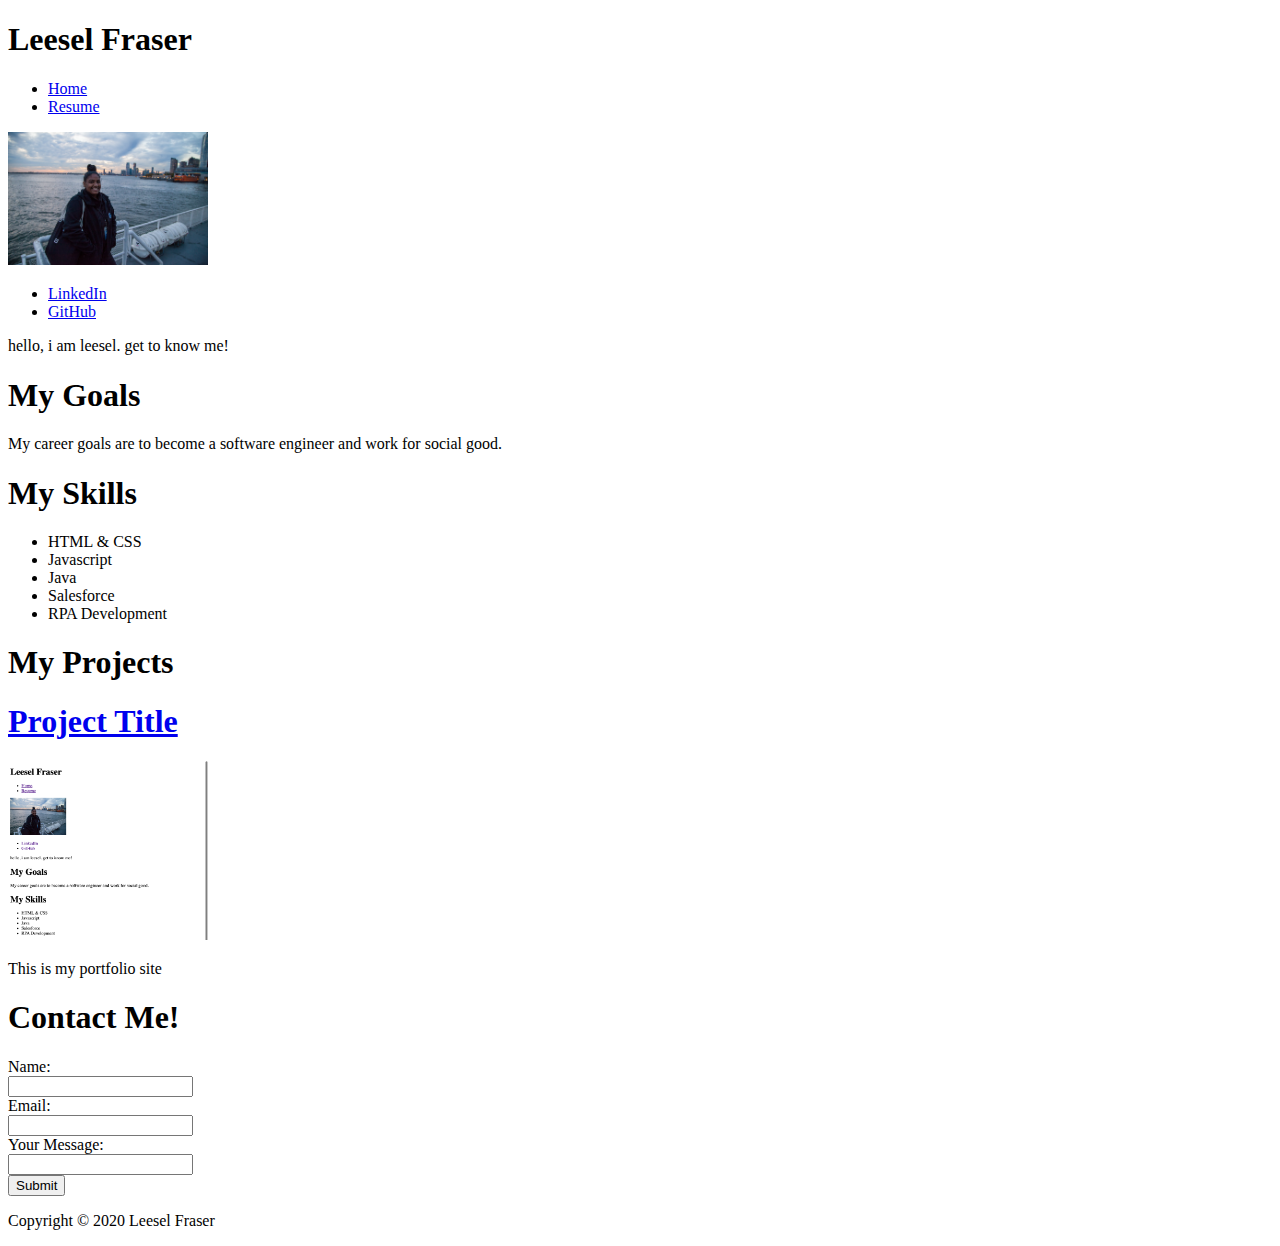
<file: Module_3_HTML/portfolio/index.html>
<!DOCTYPE html>
<html>
    <head>
        <title>Leesel's Portfolio</title>
    </head>
    <body>
        <div class="banner">
            <div class="title">
                <h1>Leesel Fraser</h1>
            </div>
            <div class="nav">
                <ul>
                    <li><a href="index.html">Home</a></li>
                    <li><a href="resume.html">Resume</a></li>
                </ul>
            </div>
        </div>
        <div class="about-me">
            <div class="profile">
                <div class="profile-pic">
                    <img src="images/Leesel_Headshot_copy.JPG" width="200px"/>
                </div>
                <div class="social-media">
                    <ul>
                        <li><a href="https://www.linkedin.com/in/leesel/">LinkedIn</a></li>
                        <li><a href="https://github.com/leesel">GitHub</a></li>
                    </ul>
                </div>
            </div>
            <div class="about-me-text">
                <p>hello, i am leesel. get to know me!</p>
            </div>
        </div>
        <div class="career">
            <div class="goals">
                <h1>My Goals</h1>
                <p>My career goals are to become a software engineer and work for social good.</p>
            </div>
            <div class="skills">
                <h1>My Skills</h1>
                <ul>
                    <li>HTML & CSS</li>
                    <li>Javascript</li>
                    <li>Java</li>
                    <li>Salesforce</li>
                    <li>RPA Development</li>
                </ul>
            </div>
        </div>
        <div class="projects">
            <h1>My Projects</h1>
            <div class="project">
                <a href="index.html"><h1>Project Title</h1></a>
                <img src="images/TKH_Screenshot1.png" width="200px"/>
                <p>This is my portfolio site</p>
            </div>
        </div>
        <div class="contact-form">
            <h1>Contact Me!</h1>
            <form class="contact">
                <label for="name">Name:</label><br>
                <input type="text" name="name"><br>
                <label for="email">Email:</label><br>
                <input type="text" name="email"><br>
                <label for="message">Your Message:</label><br>
                <input type="text" name="message"><br>
                <input type="submit" name="Contact"><br>
            </form>
        </div>
        <div class="footer">
            <p>Copyright &copy; 2020 Leesel Fraser</p>
        </div>
    </body>
</html>
</file>
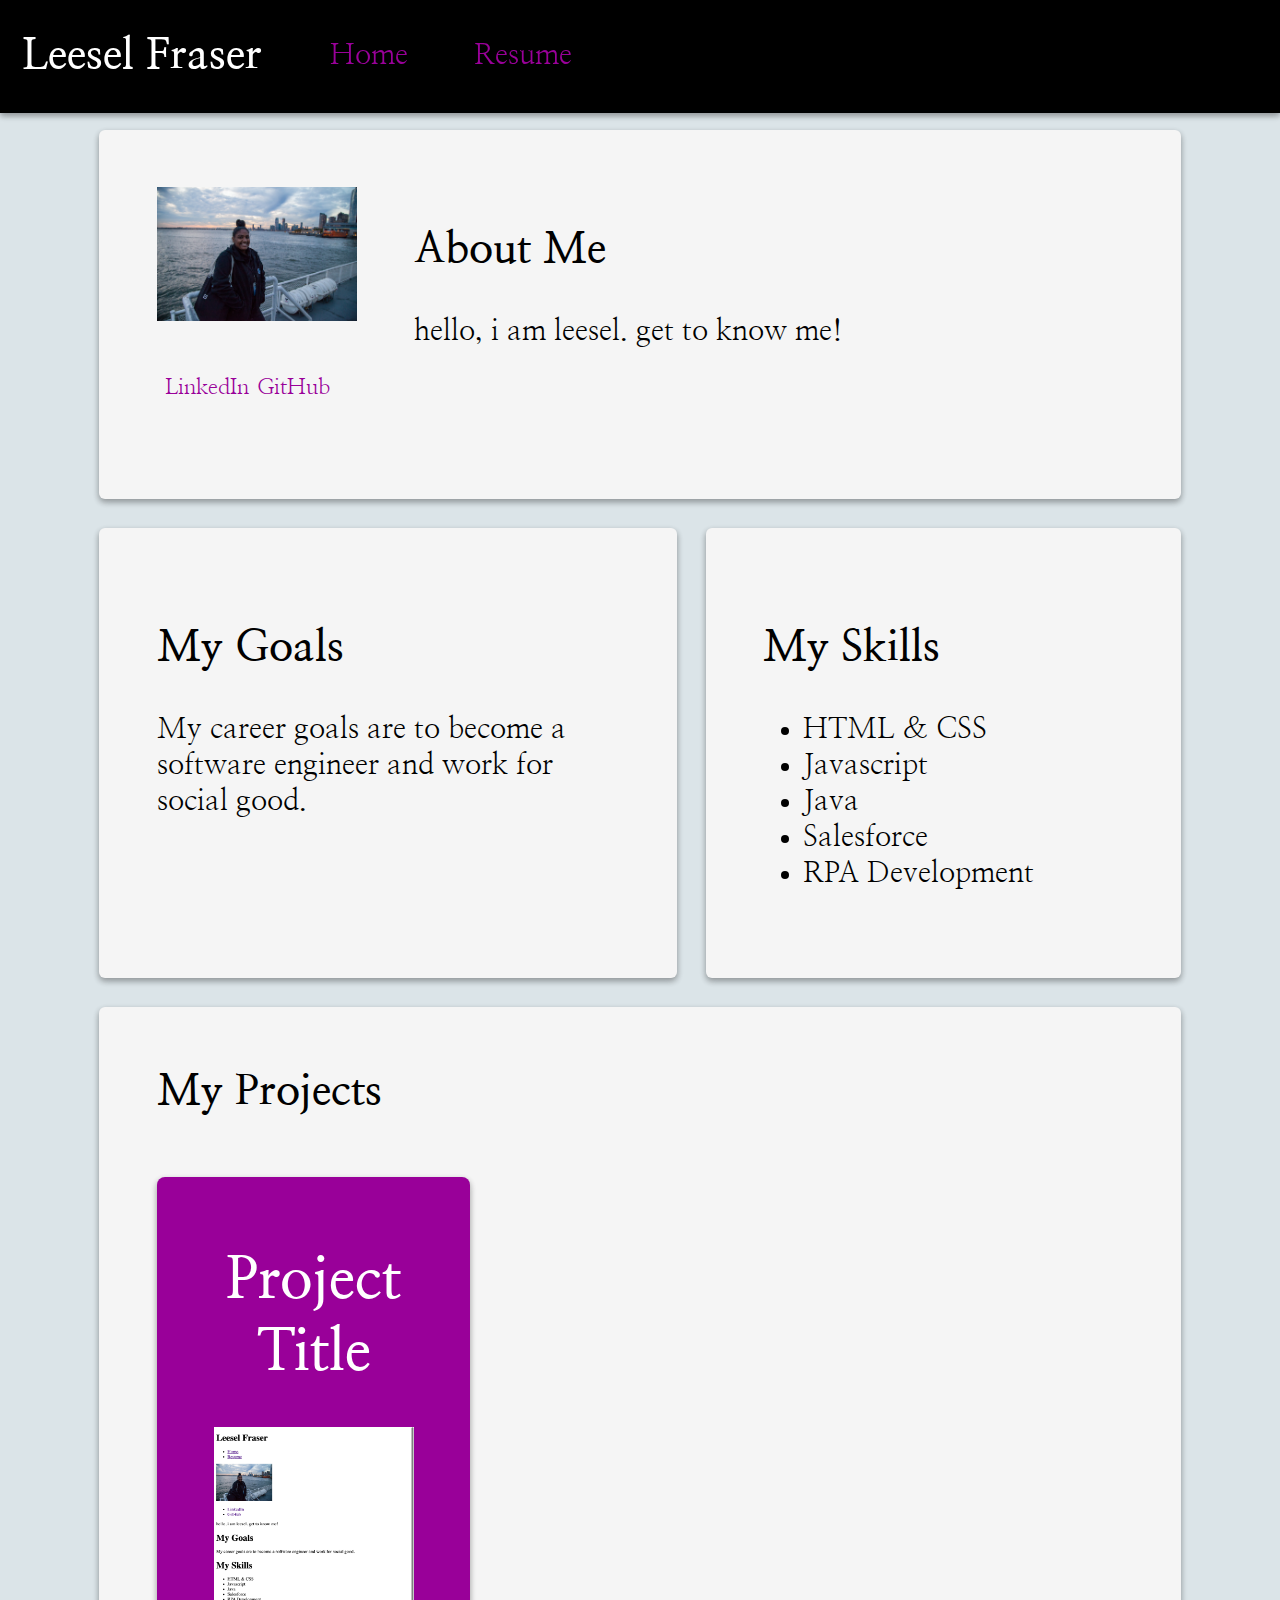
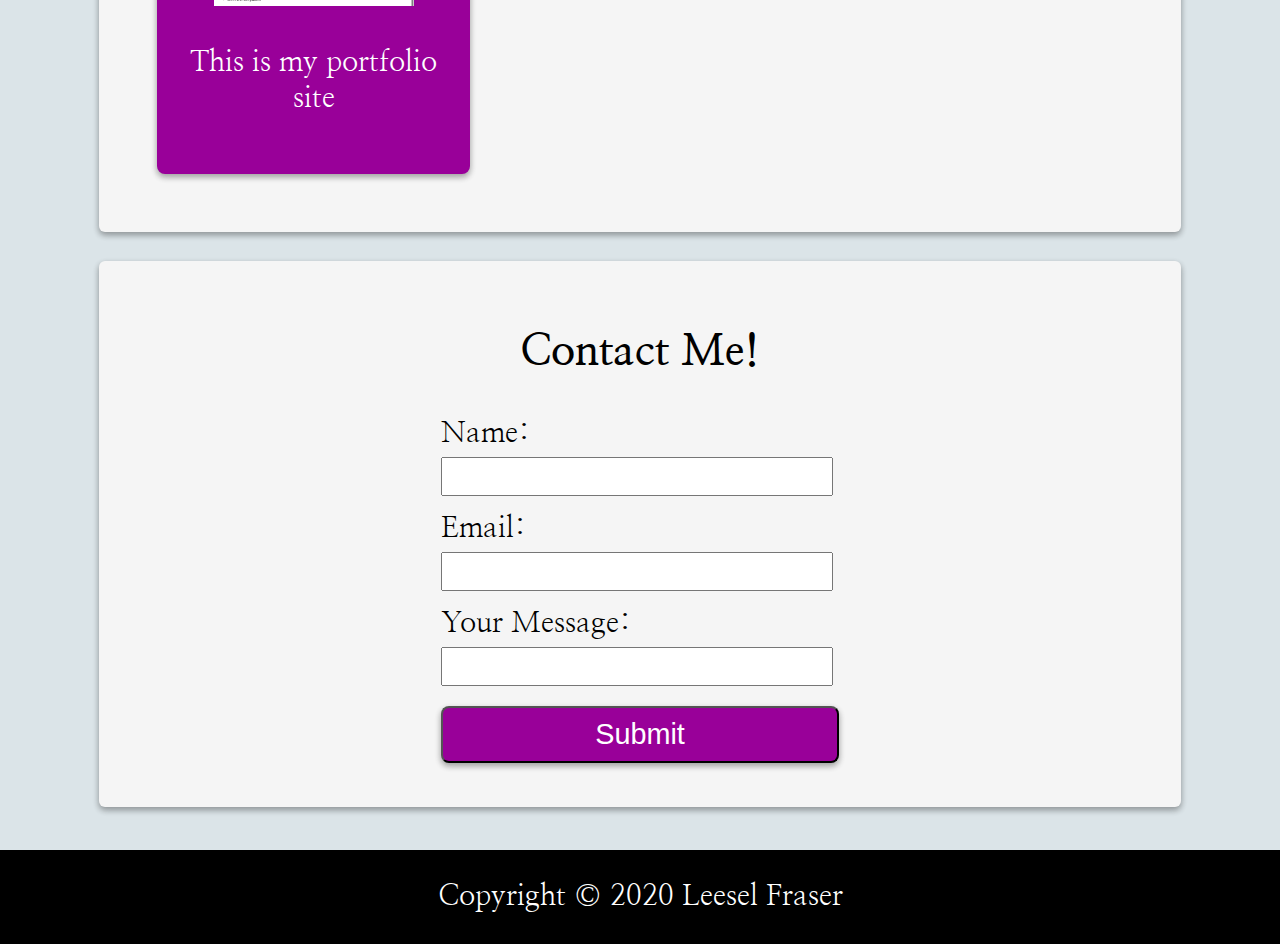
<file: Module_4_CSS/portfolio/index.html>
<!DOCTYPE html>
<html>
    <head>
        <title>Leesel's Portfolio</title>
        <link href="https://fonts.googleapis.com/css2?family=Nanum+Myeongjo&display=swap" rel="stylesheet">
        <link rel="stylesheet" type="text/css" href="css/style.css">
    </head>
    <body>
        <div class="banner">
            <div class="title">
                <h1>Leesel Fraser</h1>
            </div>
            <div class="nav">
                <ul>
                    <li><a href="index.html">Home</a></li>
                    <li><a href="resume.html">Resume</a></li>
                </ul>
            </div>
        </div>
        <div class="about-me">
            <div class="profile">
                <div class="profile-pic">
                    <img src="images/Leesel_Headshot_copy.JPG" width="200px"/>
                </div>
                <div class="social-media">
                    <ul>
                        <li><a href="https://www.linkedin.com/in/leesel/">LinkedIn</a></li>
                        <li><a href="https://github.com/leesel">GitHub</a></li>
                    </ul>
                </div>
            </div>
            <div class="about-me-text">
                <h2>About Me</h2>
                <p>hello, i am leesel. get to know me!</p>
            </div>
        </div>
        <div class="career">
            <div class="goals">
                <h2>My Goals</h2>
                <p>My career goals are to become a software engineer and work for social good.</p>
            </div>
            <div class="skills">
                <h2>My Skills</h2>
                <ul>
                    <li>HTML & CSS</li>
                    <li>Javascript</li>
                    <li>Java</li>
                    <li>Salesforce</li>
                    <li>RPA Development</li>
                </ul>
            </div>
        </div>
        <div class="projects">
            <h2>My Projects</h2>
            <div class="project">
                <a href="index.html"><h1>Project Title</h1></a>
                <img src="images/TKH_Screenshot1.png" width="200px"/>
                <p>This is my portfolio site</p>
            </div>
        </div>
        <div class="contact-form">
            <h2>Contact Me!</h2>
            <form class="contact">
                <label for="name">Name:</label><br>
                <input type="text" name="name"><br>
                <label for="email">Email:</label><br>
                <input type="text" name="email"><br>
                <label for="message">Your Message:</label><br>
                <input type="text" name="message"><br>
                <input type="submit" name="Contact"><br>
            </form>
        </div>
        <div class="footer">
            <p>Copyright &copy; 2020 Leesel Fraser</p>
        </div>
    </body>
</html>
</file>
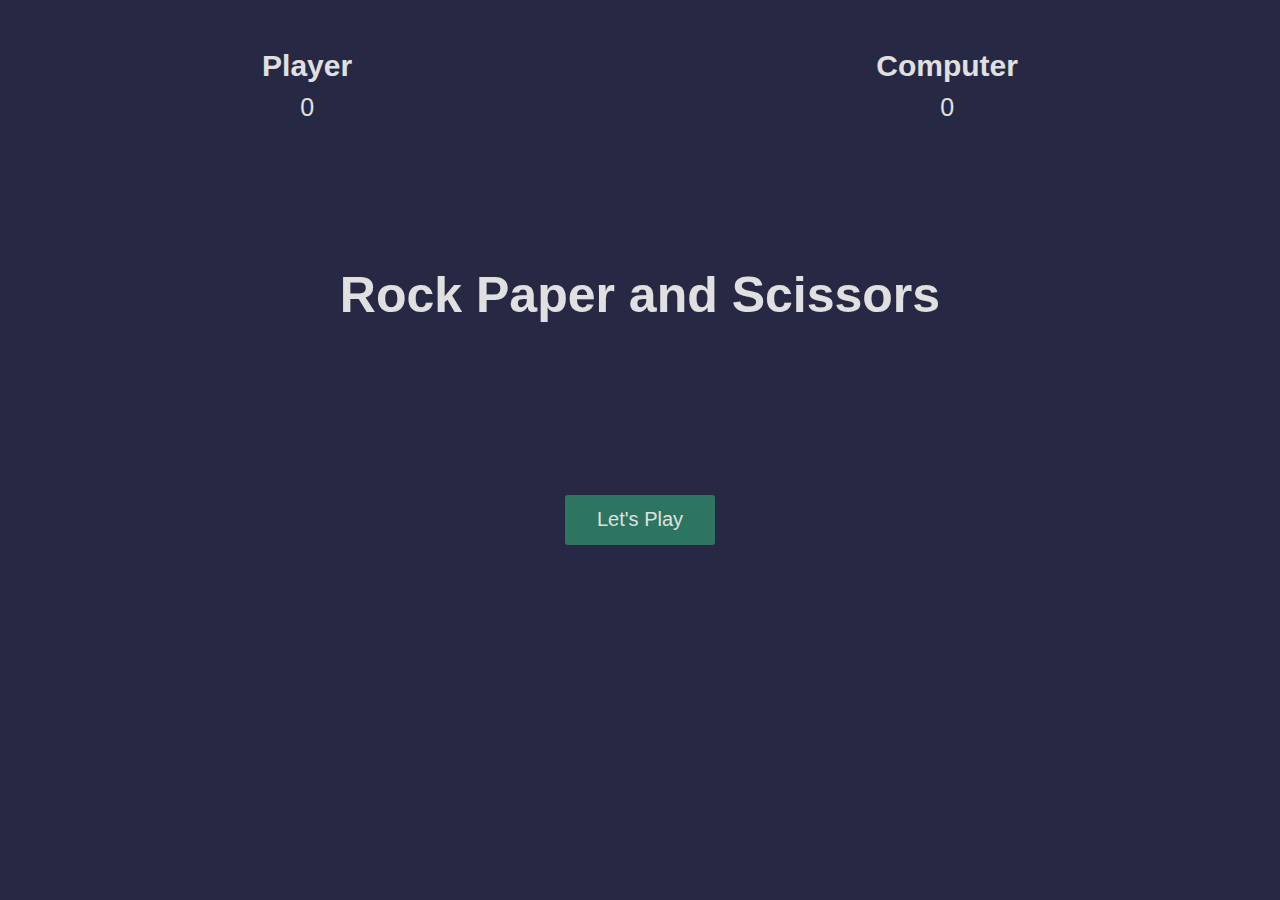
<file: Module_6_Programming2/projects/RockPaperScissorsApp/index.html>
<!DOCTYPE html>
<html lang="en">
  <head>
    <meta charset="UTF-8" />
    <meta name="viewport" content="width=device-width, initial-scale=1.0" />
    <meta http-equiv="X-UA-Compatible" content="ie=edge" />
    <link rel="stylesheet" href="./style.css" />
    <title>Rock, Paper, Scissors</title>
  </head>
  <body>
    <section class="game">
      <div class="score">
        <div class="player-score">
          <h2>Player</h2>
          <p>0</p>
        </div>
        <div class="computer-score">
          <h2>Computer</h2>
          <p>0</p>
        </div>
      </div>

      <div class="intro">
        <h1>Rock Paper and Scissors</h1>
        <button>Let's Play</button>
      </div>

      <div class="match fadeOut">
        <h2 class="winner">Choose an option</h2>
        <div class="hands">
          <img class="player-hand" src="./assets/rock.png" alt="" />
          <img class="computer-hand" src="./assets/rock.png" alt="" />
        </div>
        <div class="options">
          <button class="rock">rock</button>
          <button class="paper">paper</button>
          <button class="scissors">scissors</button>
        </div>
      </div>
    </section>

    <script src="app.js"></script>
  </body>
</html>
</file>
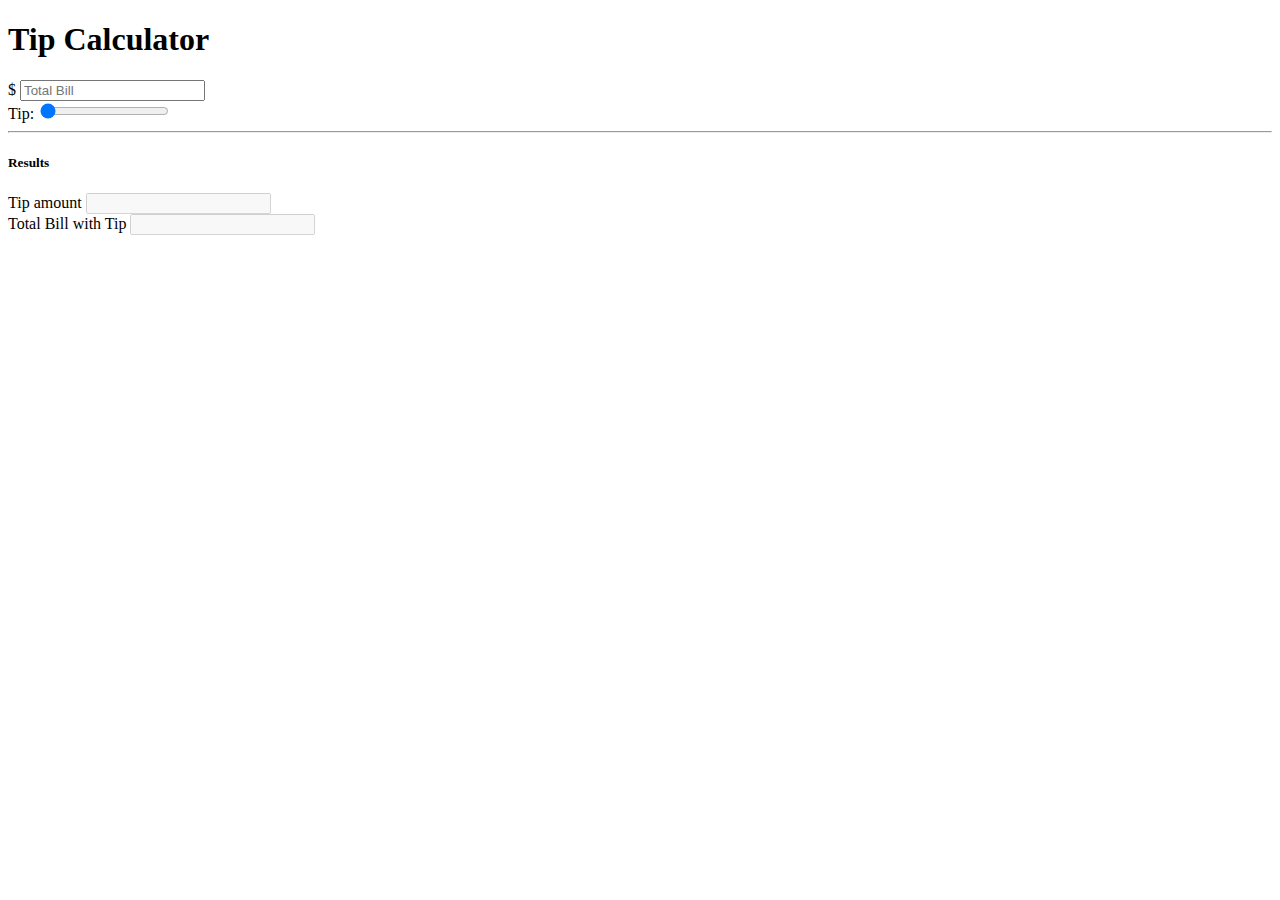
<file: Module_6_Programming2/projects/TipCalculatorApp/index.html>
<!doctype html>
<html lang="en">
  <head>
    <title>Tip Calculator</title>
    <!-- Required meta tags -->
    <meta charset="utf-8">
    <meta name="viewport" content="width=device-width, initial-scale=1, shrink-to-fit=no">

    <!-- Bootstrap CSS -->
    <link rel="stylesheet" href="https://maxcdn.bootstrapcdn.com/bootstrap/4.0.0-beta.2/css/bootstrap.min.css" integrity="sha384-PsH8R72JQ3SOdhVi3uxftmaW6Vc51MKb0q5P2rRUpPvrszuE4W1povHYgTpBfshb" crossorigin="anonymous">


   
  </head>
  <body class="bg-dark">
    <div class="container">
      <div class="row">
        <div class="col-md-6 mx-auto">
          <div class="card card-body text-center mt-5">
            <h1 class="heading display-5 pb-3">Tip Calculator</h1>
            <form id="tip-form">
              <div class="form-group">
                <div class="input-group">
                  <span class="input-group-addon">$</span>
                  <input type="number" class="form-control" id="billTotal" placeholder="Total Bill">
                </div>
              </div>
              <div class="form-group tipPersent">
                <div class="input-group">
                  <label for="">Tip:</label>


                  <input type="range" class="form-control" id="tipInput" value="0">
                  <span class="input-group-addon" id="tipOutput"></span>
                </div>
              </div>



            </form>
            <hr>

            <!-- RESULTS -->
            <div id="results" class="pt-4">
              <h5>Results</h5>
              <div class="form-group">
                <div class="input-group">
                  <span class="input-group-addon">Tip amount</span>
                  <input type="number" class="form-control" id="tipAmount" disabled>
                </div>
              </div>

              <div class="form-group">
                <div class="input-group">
                  <span class="input-group-addon">Total Bill with Tip</span>
                  <input type="number" class="form-control" id="totalBillWithTip" disabled>
                </div>
              </div>


            </div>
          </div>
        </div>
      </div>
    </div>

    <!-- Optional JavaScript -->
    <!-- jQuery first, then Popper.js, then Bootstrap JS -->
    <script src="https://code.jquery.com/jquery-3.2.1.slim.min.js" integrity="sha384-KJ3o2DKtIkvYIK3UENzmM7KCkRr/rE9/Qpg6aAZGJwFDMVNA/GpGFF93hXpG5KkN" crossorigin="anonymous"></script>
    <script src="https://cdnjs.cloudflare.com/ajax/libs/popper.js/1.12.3/umd/popper.min.js" integrity="sha384-vFJXuSJphROIrBnz7yo7oB41mKfc8JzQZiCq4NCceLEaO4IHwicKwpJf9c9IpFgh" crossorigin="anonymous"></script>
    <script src="https://maxcdn.bootstrapcdn.com/bootstrap/4.0.0-beta.2/js/bootstrap.min.js" integrity="sha384-alpBpkh1PFOepccYVYDB4do5UnbKysX5WZXm3XxPqe5iKTfUKjNkCk9SaVuEZflJ" crossorigin="anonymous"></script>

  </body>
</html>
</file>
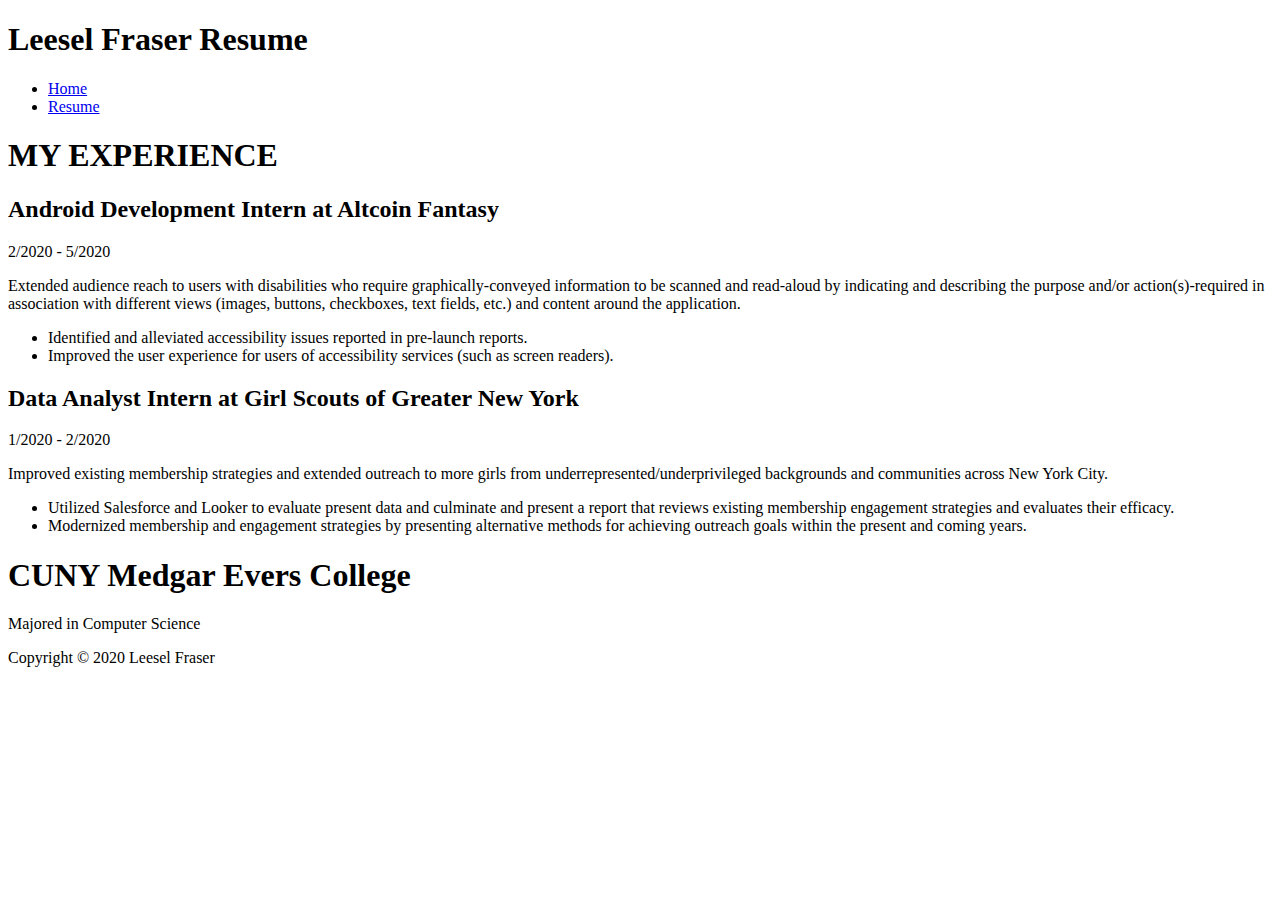
<file: Module_3_HTML/portfolio/resume.html>
<!DOCTYPE html>
<html>
    <head>
        <title>Leesel's Resume</title>
    </head>
    <body>
        <div class="banner">
            <div class="title">
                <h1>Leesel Fraser Resume</h1>
            </div>
            <div class="nav">
                <ul>
                    <li><a href="index.html">Home</a></li>
                    <li><a href="resume.html">Resume</a></li>
                </ul>
            </div>
        </div>
        <div class="jobs">
            <h1>MY EXPERIENCE</h1>
            <div class="job">
                <h2>Android Development Intern at Altcoin Fantasy</h2>
                <p class="date">2/2020 - 5/2020</p>
                <p class="desc">Extended audience reach to users with disabilities who require 
                    graphically-conveyed information to be scanned and read-aloud by indicating 
                    and describing the purpose and/or action(s)-required in association with 
                    different views (images, buttons, checkboxes, text fields, etc.) and content 
                    around the application.
                </p>
                <ul class="duties">
                    <li>Identified and alleviated accessibility issues reported in pre-launch reports.</li>
                    <li>Improved the user experience for users of accessibility services (such as screen readers).</li>
                </ul>   
            </div>
            <div class="job">
                <h2>Data Analyst Intern at Girl Scouts of Greater New York</h2>
                <p class="date">1/2020 - 2/2020</p>
                <p class="desc">Improved existing membership strategies and extended outreach 
                    to more girls from underrepresented/underprivileged backgrounds and communities 
                    across New York City.
                </p>
                <ul class="duties">
                    <li>Utilized Salesforce and Looker to evaluate present data and culminate and present a report 
                        that reviews existing membership engagement strategies and evaluates their efficacy.</li>
                    <li>Modernized membership and engagement strategies by presenting alternative methods 
                        for achieving outreach goals within the present and coming years.</li>
                </ul>   
            </div>
        </div>
        <div class="education">
            <h1>CUNY Medgar Evers College</h1>
            <p>Majored in Computer Science</p>
        </div>

        <div class="footer">
            <p>Copyright &copy; 2020 Leesel Fraser</p>
        </div>
    </body>
</html>
</file>
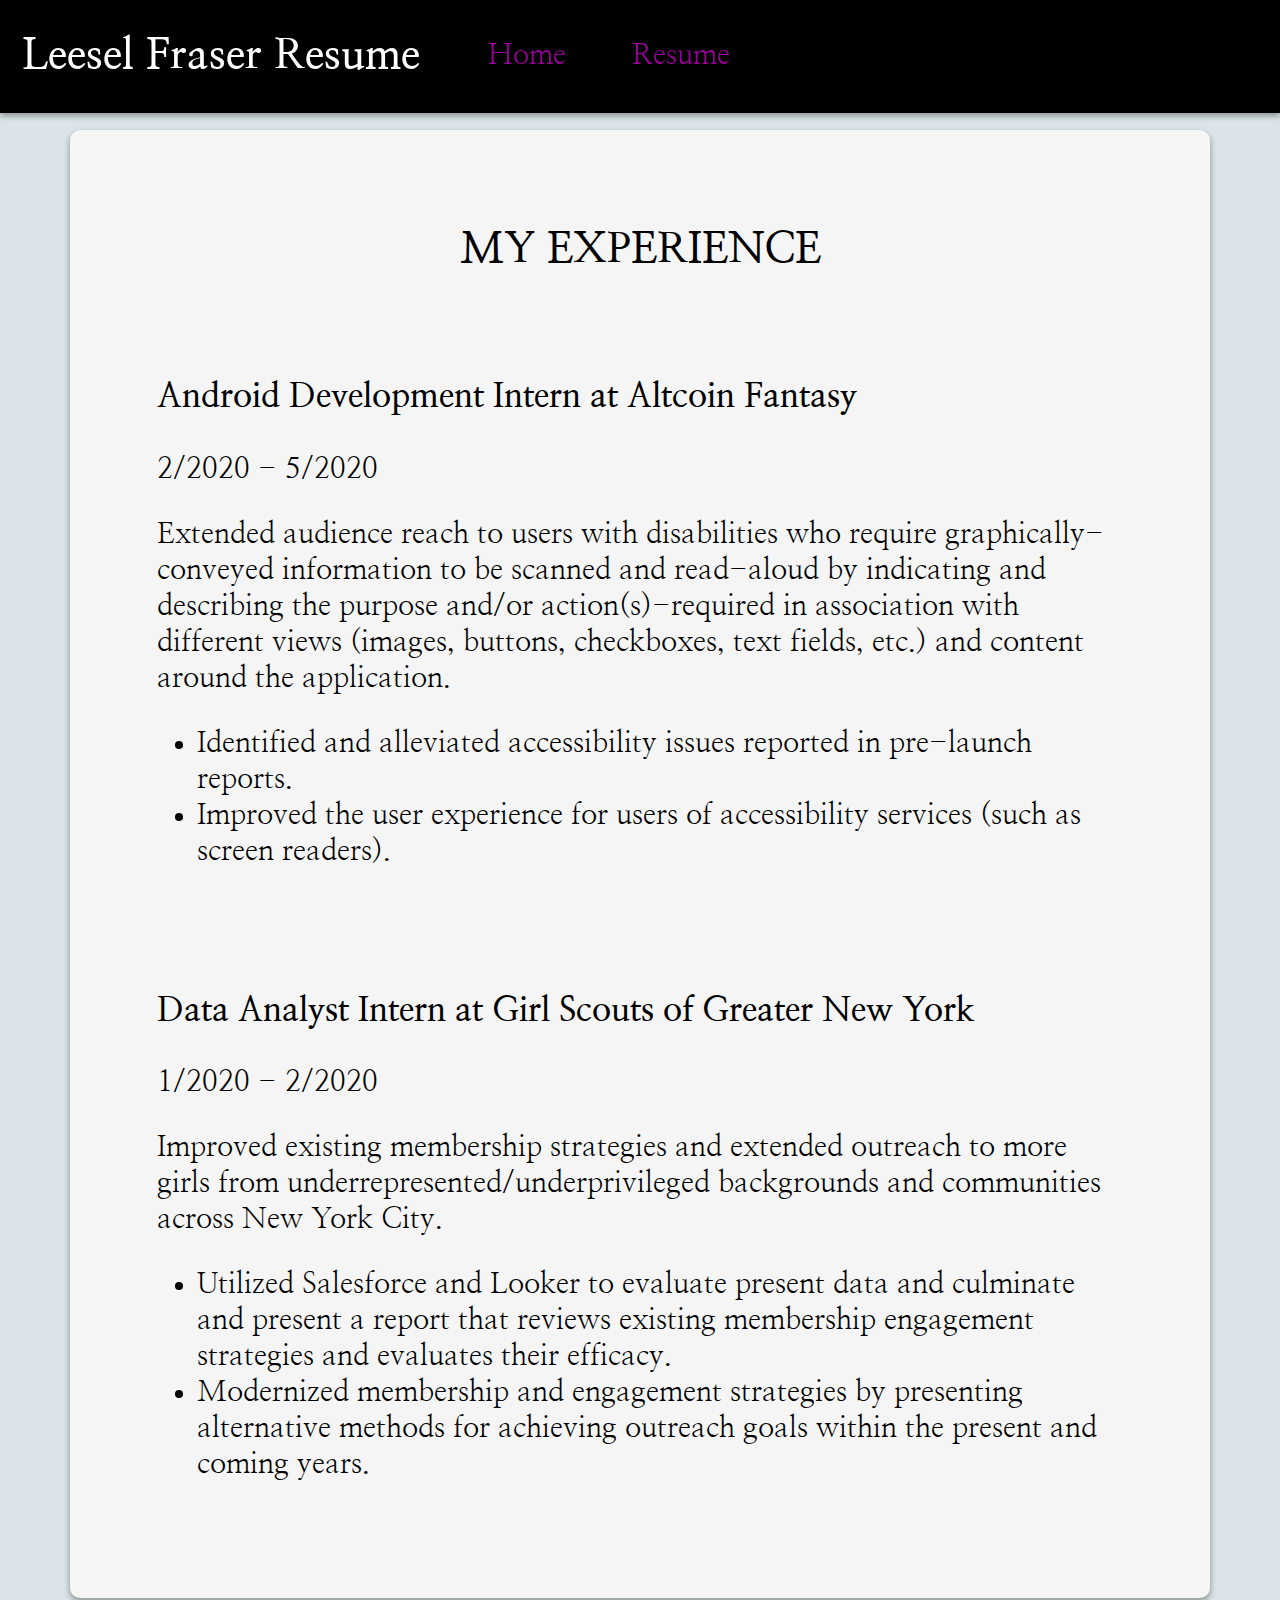
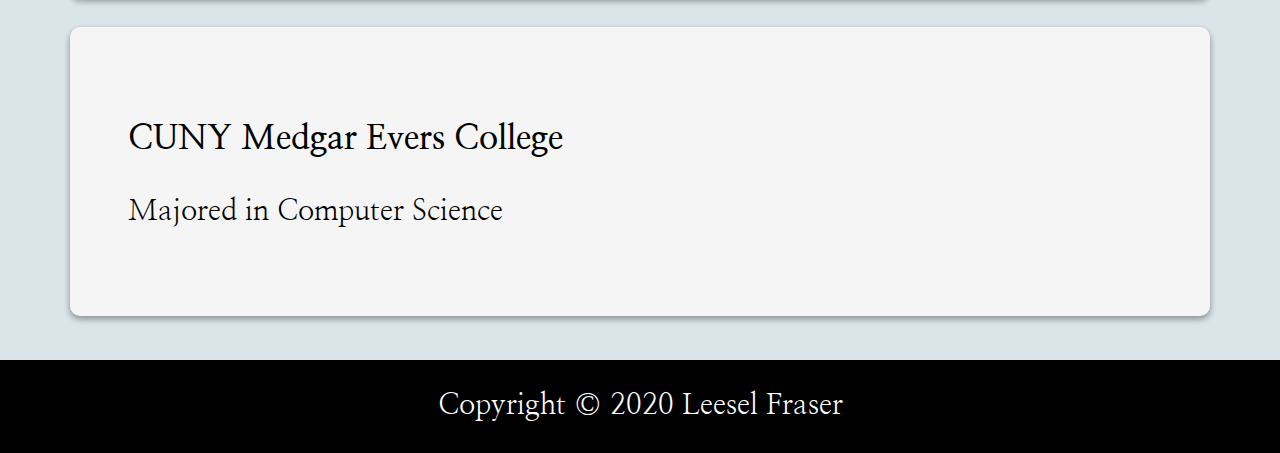
<file: Module_4_CSS/portfolio/resume.html>
<!DOCTYPE html>
<html>
    <head>
        <title>Leesel's Resume</title>
        <link href="https://fonts.googleapis.com/css2?family=Nanum+Myeongjo&display=swap" rel="stylesheet">
        <link rel="stylesheet" type="text/css" href="css/style.css">
    </head>
    <body>
        <div class="banner">
            <div class="title">
                <h1>Leesel Fraser Resume</h1>
            </div>
            <div class="nav">
                <ul>
                    <li><a href="index.html">Home</a></li>
                    <li><a href="resume.html">Resume</a></li>
                </ul>
            </div>
        </div>
        <div class="jobs">
            <h2>MY EXPERIENCE</h2>
            <div class="job">
                <h3>Android Development Intern at Altcoin Fantasy</h3>
                <p class="date">2/2020 - 5/2020</p>
                <p class="desc">Extended audience reach to users with disabilities who require 
                    graphically-conveyed information to be scanned and read-aloud by indicating 
                    and describing the purpose and/or action(s)-required in association with 
                    different views (images, buttons, checkboxes, text fields, etc.) and content 
                    around the application.
                </p>
                <ul class="duties">
                    <li>Identified and alleviated accessibility issues reported in pre-launch reports.</li>
                    <li>Improved the user experience for users of accessibility services (such as screen readers).</li>
                </ul>   
            </div>
            <div class="job">
                <h3>Data Analyst Intern at Girl Scouts of Greater New York</h3>
                <p class="date">1/2020 - 2/2020</p>
                <p class="desc">Improved existing membership strategies and extended outreach 
                    to more girls from underrepresented/underprivileged backgrounds and communities 
                    across New York City.
                </p>
                <ul class="duties">
                    <li>Utilized Salesforce and Looker to evaluate present data and culminate and present a report 
                        that reviews existing membership engagement strategies and evaluates their efficacy.</li>
                    <li>Modernized membership and engagement strategies by presenting alternative methods 
                        for achieving outreach goals within the present and coming years.</li>
                </ul>   
            </div>
        </div>
        <div class="education">
            <h3>CUNY Medgar Evers College</h3>
            <p>Majored in Computer Science</p>
        </div>

        <div class="footer">
            <p>Copyright &copy; 2020 Leesel Fraser</p>
        </div>
    </body>
</html>
</file>
<file: Module_4_CSS/portfolio/css/style.css>
:root {
    --first-color: #dbe4e8;
    --second-color: #f5f5f5;
    --third-color: #990099;
    --forth-color: black;
    --font: 'Nanum Myeongjo';
    --shadow: 0 3px 6px rgba(0,0,0,0.16), 0 3px 6px rgba(0,0,0,0.23);
}

html { 
    font-size: calc(1em + 1vw);
}

button {
    font-size:inherit;
}

input {
    font-size:inherit;
}

body {
    font-family: var(--font);
    margin: 0;
    background-color: var(--first-color);
    padding-top: 4rem;
    display: grid;
    /* justify-items is used to center grid i vertically */
    justify-items:center;
}

.banner{
    width: 100%;
    display: flex;
    flex-flow:wrap;
    align-items: center;
    list-style-type: none;
    background-color: var(--forth-color);
    position: fixed;
    top: 0;
    color: var(--third-color);
    box-shadow: var(--shadow);
}
.title{
    margin-left: 1em;
    text-align: center;
    font-size: 0.75em;
    color: #fff;
}

a{
    color: var(--third-color);
    width: 100px;
    text-decoration: none;
}

a:hover{
    Color: var(--first-color);
}

.banner ul{
    list-style-type: none;
}

.banner li{
    display: inline;
    margin: 1rem;
}

/*about me*/
.about-me{
    display: flex;
    width: 80vw;
    padding: 1rem;
    margin: .5rem;
    border-radius: 6px;
    background-color: var(--second-color);
    box-shadow: var(--shadow);
}
.profile{
    padding: 1em;
}
.profile-pic{}
.about-me-text{
    padding: 1em;
}

/*social media*/
.social-media li {
    font-size: .75em;
    display: inline;
}
.social-media ul {
    padding: .3rem;
    list-style-type: none;
}

/*career*/
.career{
    display: flex;
    margin: .5rem;
    width: calc(80vw + 2rem);
}
.goals{
    width: 45vw;
    padding: 2rem;
    border-radius: 6px;
    margin-right:1rem;
    background-color: var(--second-color);
    box-shadow: var(--shadow);
}
.skills{
    width: 35vw;
    padding: 2rem;
    border-radius: 6px;
    background-color: var(--second-color);
    box-shadow: var(--shadow);
}
/*projects*/
.projects{
    display: flex;
    flex-flow: row wrap;
    width: 80vw;
    padding: 1rem;
    margin: .5rem;
    border-radius: 6px;
    background-color: var(--second-color);
    box-shadow: var(--shadow);
}

.projects h2 {
    width: 100%;
    margin: 1rem;
}
.project{
    text-align: center;
    padding: 1rem;
    margin: 1rem;
    width: 25%;
    box-shadow: var(--shadow);
    color: #fff;
    background-color: var(--third-color);
    border-radius: 8px;
}

.project a {
    color: #fff;
}

.project:hover {
    transition: all 0.3s cubic-bezier(.25,.8,.25,1);
    box-shadow: 0 14px 28px rgba(0,0,0,0.25), 0 10px 10px rgba(0,0,0,0.22);
}


/*contact*/
.contact-form{
    display: flex;
    flex-flow: column;
    justify-content: center;
    text-align: center;
    width: 80vw;
    padding: 1rem;
    margin: .5rem;
    border-radius: 6px;
    background-color: var(--second-color);
    box-shadow: var(--shadow);
}
.contact{
    text-align: left;
    margin: 0 auto;
}
/*form styles*/
input{
    min-width: 30vw;
    margin-bottom: 15px;
    margin-top: 5px;
    padding: .5 rem;
}

input[type=submit] {
    background-color: var(--third-color);
    color: white;
    padding: 10px;
    width: calc(30vw + .5rem);
    border-radius: 8px;
    box-shadow: var(--shadow);
}

input[type=submit]:hover{
    transition: all 0.3s cubic-bezier(.25,.8,.25,1);
    box-shadow: 0 14px 28px rgba(0,0,0,0.25), 0 10px 10px rgba(0,0,0,0.22);
}

/*You can specify that a specific input element should be affected by attribute. */
input[type=button],{}
/*resume*/
.jobs{
    display: flex;
    flex-flow: row wrap;
    justify-content: center;
    width: 80vw;
    margin: .5rem;
    padding: 2rem;
    border-radius: 10px;
    background-color: var(--second-color);
    box-shadow: var(--shadow);
}
.job{
    padding: 1rem;
}
/*education*/
.education{
    width: 80vw;
    margin: .5rem;
    padding: 2rem;
    border-radius: 10px;
    background-color: var(--second-color);
    box-shadow: var(--shadow);
}
/*footer*/
.footer{
    margin-top: 1rem;
    width: 100vw;
    background-color: var(--forth-color);
    color: #fff;
    text-align: center;
}
</file>
<file: Module_6_Programming2/projects/RockPaperScissorsApp/style.css>
* {
  margin: 0;
  padding: 0;
  box-sizing: border-box;
}

section {
  height: 100vh;
  background-color: rgb(39, 41, 68);
  font-family: sans-serif;
}

.score {
  color: rgb(224, 224, 224);
  height: 20vh;
  display: flex;
  justify-content: space-around;
  align-items: center;
}
.score h2 {
  font-size: 30px;
}
.score p {
  text-align: center;
  padding: 10px;
  font-size: 25px;
}

.intro {
  color: rgb(224, 224, 224);
  height: 50vh;
  display: flex;
  flex-direction: column;
  align-items: center;
  justify-content: space-around;
  transition: opacity 0.5s ease;
}

.intro h1 {
  font-size: 50px;
}
.intro button,
.match button {
  width: 150px;
  height: 50px;
  background: none;
  border: none;
  color: rgb(224, 224, 224);
  font-size: 20px;
  background: rgb(45, 117, 96);
  border-radius: 3px;
  cursor: pointer;
}

.match {
  position: absolute;
  top: 50%;
  left: 50%;
  transform: translate(-50%, -50%);
  transition: opacity 0.5s ease 0.5s;
}
.winner {
  color: rgb(224, 224, 224);
  text-align: center;
  font-size: 50px;
}

.hands,
.options {
  display: flex;
  justify-content: space-around;
  align-items: center;
}

.player-hand {
  transform: rotateY(180deg);
}

div.fadeOut {
  opacity: 0;
  pointer-events: none;
}

div.fadeIn {
  opacity: 1;
  pointer-events: all;
}

@keyframes shakePlayer {
  0% {
    transform: rotateY(180deg) translateY(0px);
  }
  15% {
    transform: rotateY(180deg) translateY(-50px);
  }
  25% {
    transform: rotateY(180deg) translateY(0px);
  }
  35% {
    transform: rotateY(180deg) translateY(-50px);
  }
  50% {
    transform: rotateY(180deg) translateY(0px);
  }
  65% {
    transform: rotateY(180deg) translateY(-50px);
  }
  75% {
    transform: rotateY(180deg) translateY(0px);
  }
  85% {
    transform: rotateY(180deg) translateY(-50px);
  }
  100% {
    transform: rotateY(180deg) translateY(0px);
  }
}

@keyframes shakeComputer {
  0% {
    transform: translateY(0px);
  }
  15% {
    transform: translateY(-50px);
  }
  25% {
    transform: translateY(0px);
  }
  35% {
    transform: translateY(-50px);
  }
  50% {
    transform: translateY(0px);
  }
  65% {
    transform: translateY(-50px);
  }
  75% {
    transform: translateY(0px);
  }
  85% {
    transform: translateY(-50px);
  }
  100% {
    transform: translateY(0px);
  }
}
</file>
